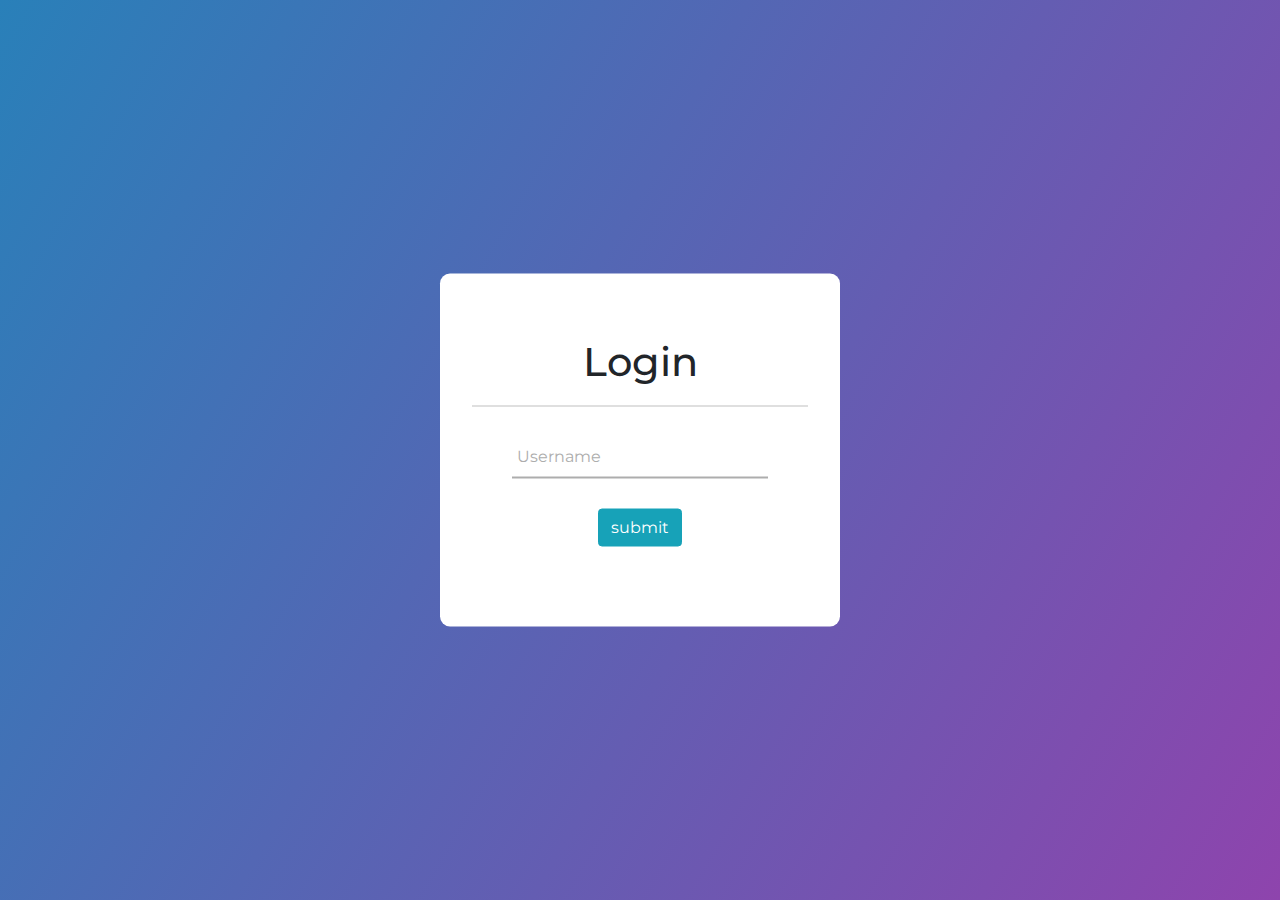
<file: index.html>
<html>

<head>
    <link href="https://fonts.googleapis.com/css2?family=Montserrat:wght@400;500&display=swap" rel="stylesheet">
    <link rel="stylesheet" href="https://maxcdn.bootstrapcdn.com/bootstrap/4.0.0/css/bootstrap.min.css"
        integrity="sha384-Gn5384xqQ1aoWXA+058RXPxPg6fy4IWvTNh0E263XmFcJlSAwiGgFAW/dAiS6JXm" crossorigin="anonymous">
    <link rel="stylesheet" href="index.css" />
</head>

<body>
    <div class="center jumbotron">
        <h1>Login</h1>
  <form id="register-form" class="form" action="onsubmit" method="post">
            <div class="txt_field">
                <input name="username" id="username" type="text" required>
                <span></span>
                <label>Username</label>
            </div>
            <input type="submit" name="submit" class="btn btn-info btn-md" value="submit">
        </form>
    </div>

    <script src="https://code.jquery.com/jquery-3.2.1.slim.min.js"
        integrity="sha384-KJ3o2DKtIkvYIK3UENzmM7KCkRr/rE9/Qpg6aAZGJwFDMVNA/GpGFF93hXpG5KkN"
        crossorigin="anonymous"></script>
    <script src="index.js" />
    <script src="https://cdnjs.cloudflare.com/ajax/libs/popper.js/1.12.9/umd/popper.min.js" integrity="sha384-ApNbgh9B+Y1QKtv3Rn7W3mgPxhU9K/ScQsAP7hUibX39j7fakFPskvXusvfa0b4Q" crossorigin="anonymous">
    </script>
    <script src="https://maxcdn.bootstrapcdn.com/bootstrap/4.0.0/js/bootstrap.min.js"
        integrity="sha384-JZR6Spejh4U02d8jOt6vLEHfe/JQGiRRSQQxSfFWpi1MquVdAyjUar5+76PVCmYl"
        crossorigin="anonymous"></script>
</body>

</html>
</file>
<file: index.css>
body {
    margin:0;
    padding:0;
    font-family: 'Montserrat', sans-serif;
    background: linear-gradient(120deg, #2980b9, #8e44ad);
    height: 100vh;
    overflow: hidden;
}
.center {
    position:absolute;
    top:50%;
    left: 50%;
    transform: translate(-50%, -50%);
    width:400px;
    background:white;
    border-radius: 10px;
}

.center h1 {
    text-align: center;
    padding: 0 0 20px 0;
    border-bottom: 1px solid silver;
}

.center form {
    padding: 0 40px;
    box-sizing: border-box;
}

form .txt_field {
    position:relative;
    border-bottom: 2px solid #adadad;
    margin: 30px 0;
}

form .txt_field input{
    width:100%;
    padding: 0 5px;
    height:40px;
    font-size: 16px;
    border:none;
    background:none;
    outline:none;
}

.txt_field label{
    position:absolute;
    top:50%;
    left:5px;
    color: #adadad;
    transform: translateY(-50%);
    font-size:16px;
    pointer-events: none;
    transition: .5s;
}

.txt_field span::before{
    content:'';
    position:absolute;
    top: 40px;
    left:0;
    width:0%;
    height:2px;
    background: #2691d9;
    transition: .5s;
}

.txt_field input:focus ~ label,
.txt_field input:valid ~ label {
    top:-5px;
    color: #2691d9;
}

.txt_field input:focus ~ span::before,
.txt_field input:valid ~ span::before{
    width:100%;
}

.pass{
    margin: -5px 0 20px 5px;
    color: #a6a6a6;
    cursor:pointer;
}

.pass:hover{
    text-decoration: underline;
}

.btn 
{
  display : block;
  margin : auto;

}
</file>
